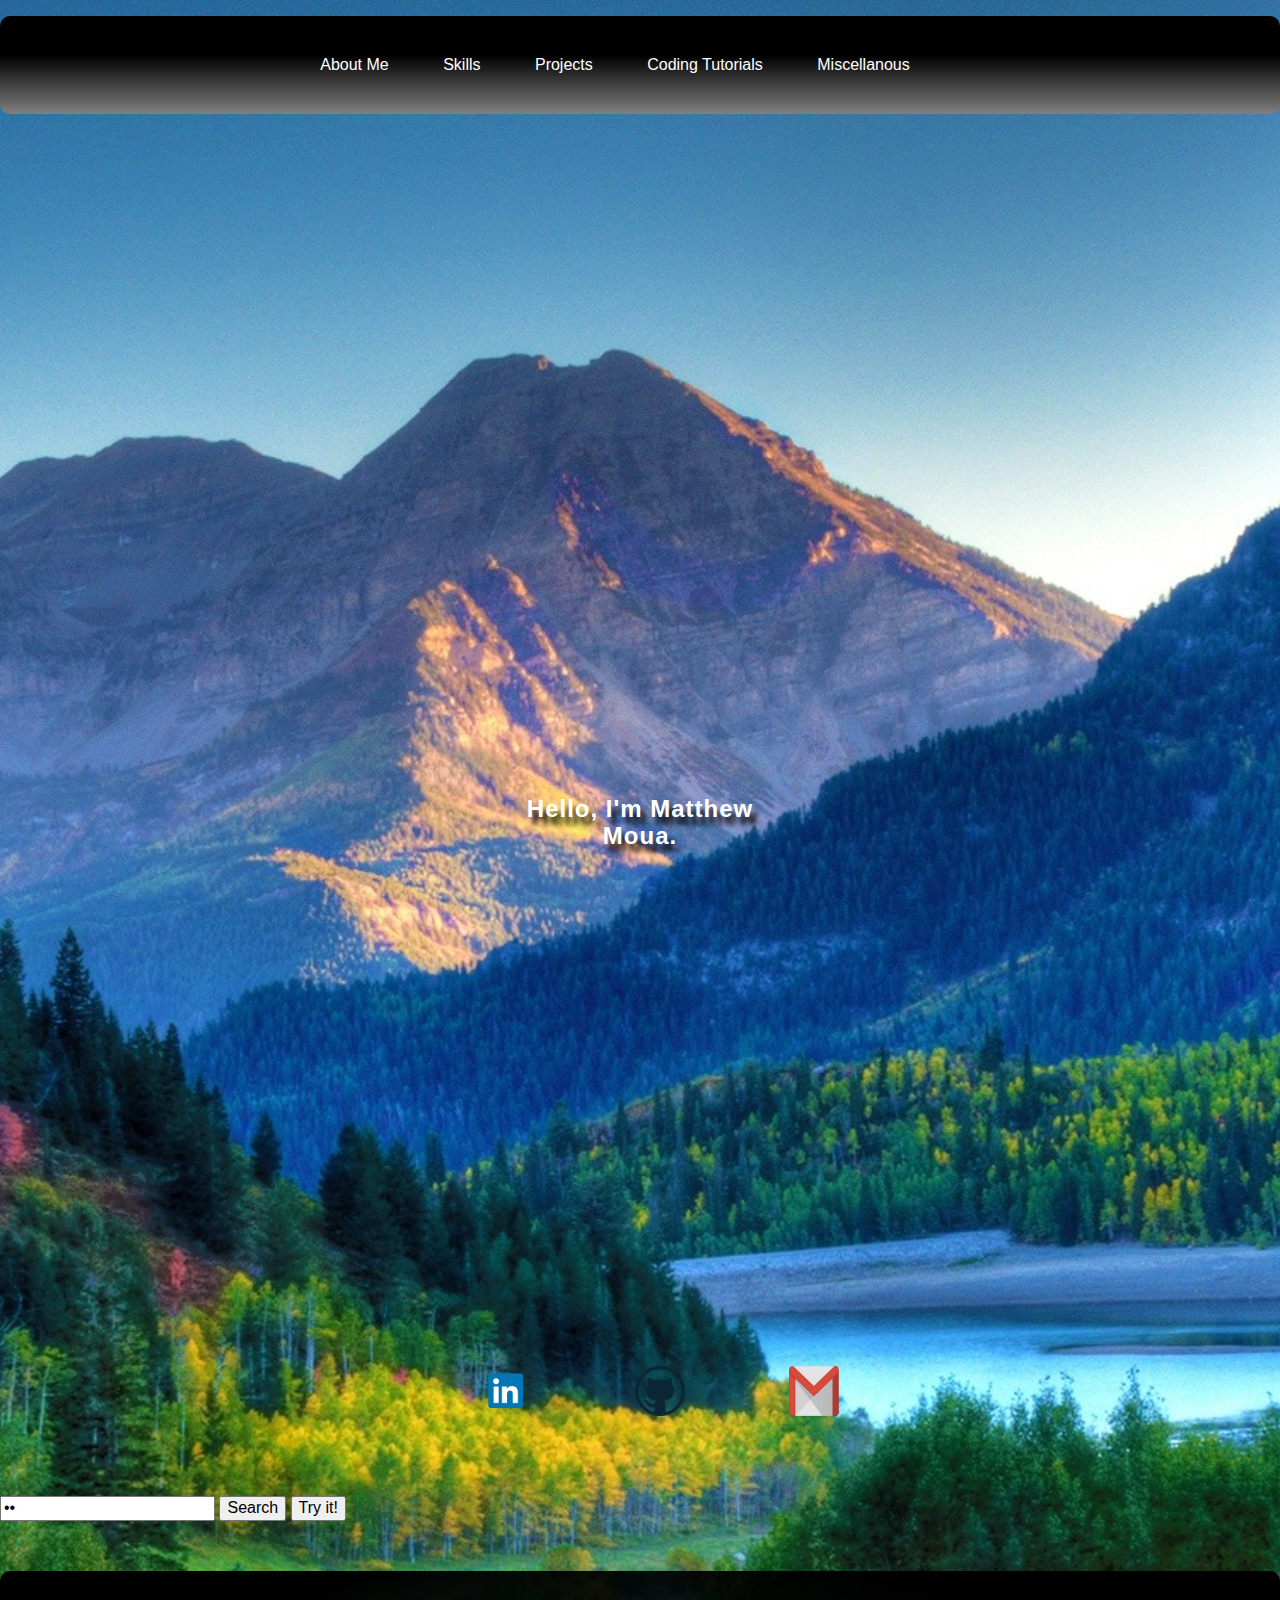
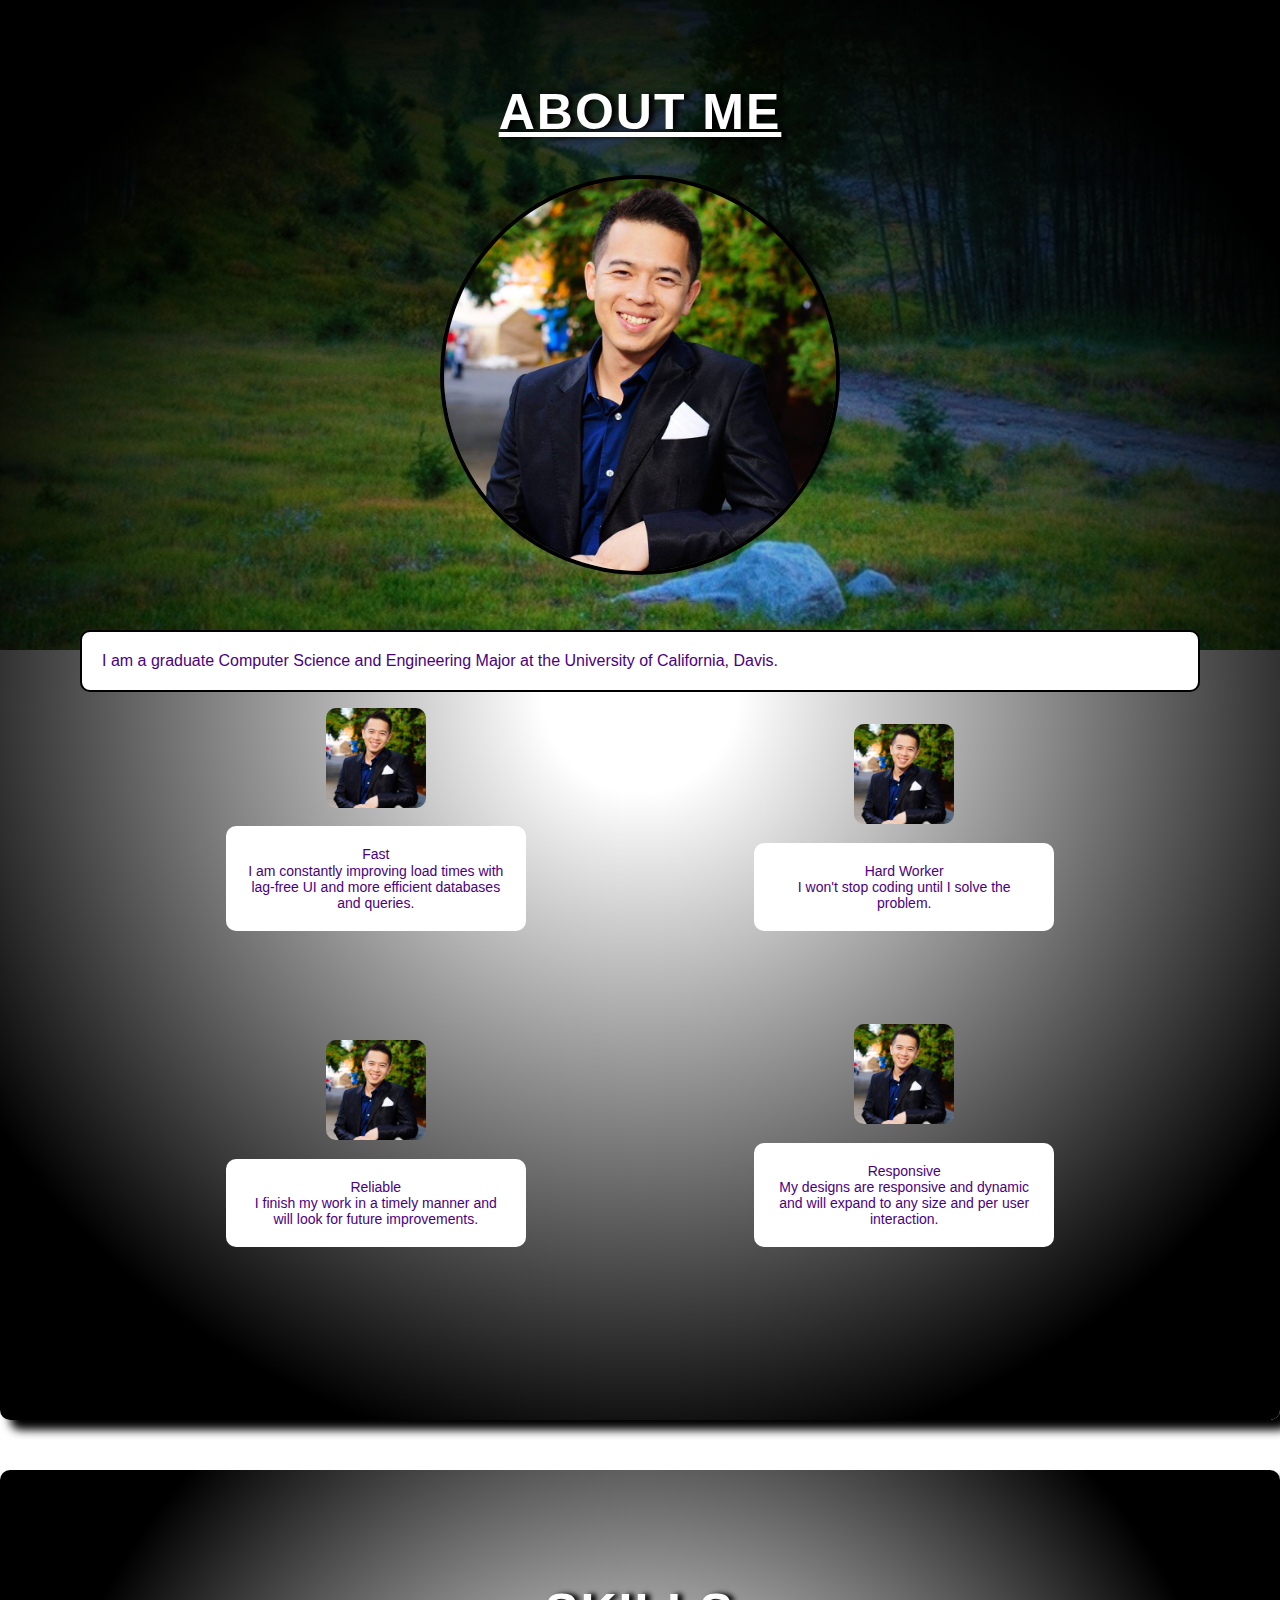
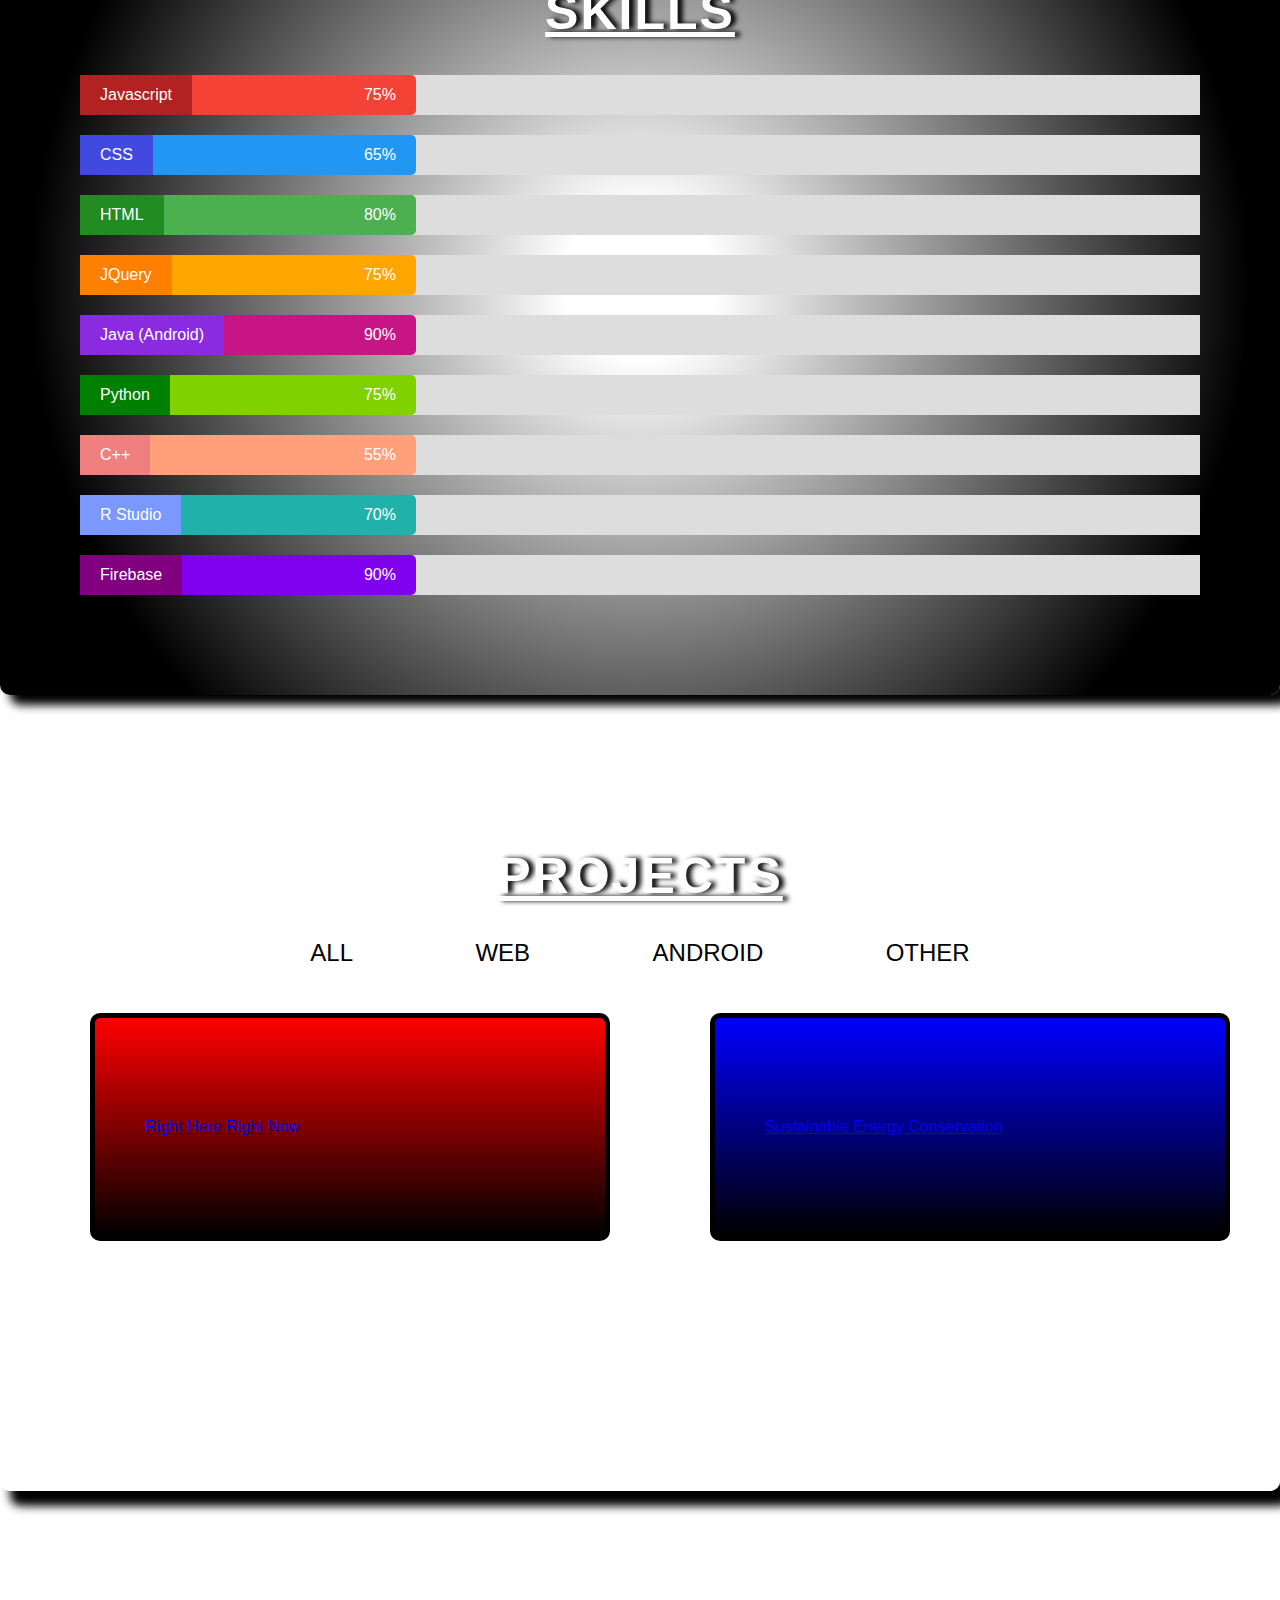
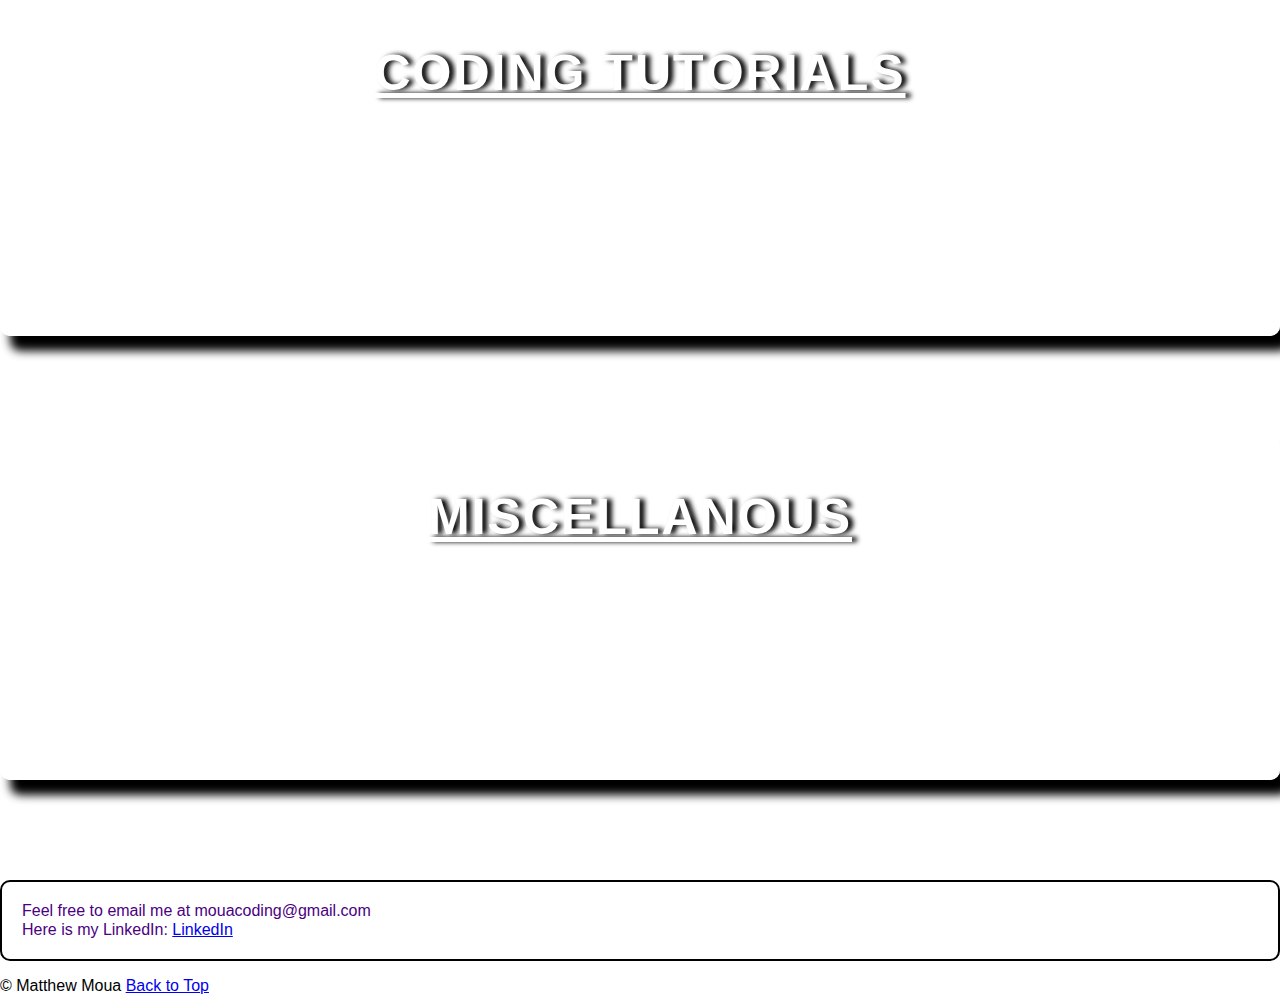
<file: index.html>
﻿<!DOCTYPE html>
<html>
<head>
    <title>Matthew Moua</title>
    
    <meta name="viewport" content="width=device-width" />

    <link href="css/normalize.css" rel="stylesheet" type="text/css" />
    <link href="css/main.css" rel="stylesheet" type="text/css" />
    
    
</head>

<body>
    
    <nav>
        <ul class="top-bar" id="top-bar">
            <li><a href="#aboutme">About Me</a></li>
            <li><a href="#skillGroup">Skills</a></li>
            <li><a href="#projects">Projects</a></li>
            <li><a href="#codingTutorials">Coding Tutorials</a></li>
            <li><a href="#miscellanous">Miscellanous</a></li>
        </ul>
    </nav>

    <header>
        <div id="canvasdiv" class="canvas">
            <canvas id="canvas"></canvas>
        </div>
        <h1 id="title">
            Hello, I'm Matthew Moua.       
        </h1>
        <div id="links">
            <div class="table">
                <ul id="horizontalImages">
                    <li id="linkedin" onclick="linkedinConfirm();"><img src="../img/linkedin.png" width="50" height="50" /></li>
                    <li id="github" onclick="githubConfirm();"><img src="../img/github.png" width="50" height="50" /></li>
                    <li id="mail"> <a href="mailto:mouacoding@gmail.com"><img src="../img/gmail.png" width="50" height="50" /></a></li>
                </ul>
            </div>
        </div>
        
        
    </header>
        <input type="text" id="myTextBox" />
        <input type="submit" value="Search" onclick="substitute()" /> 
    <button id="but">Try it!</button>   
        
    <div id="aboutme">
        <h1 id="aboutMeHeader" class="h1Title">About Me</h1>
        <div class="picture">
            <img src="/img/profile.jpg" alt="Profile Picture of Matthew Moua" class="profile-pic" />
        </div>
        <p>I am a graduate Computer Science and Engineering Major at the University of California, Davis.</p>
        <div id="aboutmebuttons">
            <div class="splitintwo">
                <div class="aboutmecolumn">
                    <img id="efficient" class="aboutMeHexagons">
                    <p id="efficientContent">Fast<br />I am constantly improving load times with lag-free UI and more efficient databases and queries.</p>
                </div>
                <div class="aboutmecolumn">
                    <img id="hardworker" class="aboutMeHexagons">
                    <p id="hardContent">Hard Worker<br />I won't stop coding until I solve the problem.</p>
                </div>
            </div>

            <div class="splitintwo">
                <div class="aboutmecolumn">
                    <img id="reliable" class="aboutMeHexagons">
                    <p id="reliableContent">Reliable<br />I finish my work in a timely manner and will look for future improvements.</p>
                </div>
                <div class="aboutmecolumn">
                    <img id="responsive" class="aboutMeHexagons">
                    <p id="responsiveContent">Responsive<br />My designs are responsive and dynamic and will expand to any size and per user interaction.</p>
                </div>
            </div>
        </div>
    </div>



    <div id="skillGroup">
        <h1 class="h1Title">Skills</h1>
            <div class="container">
                <div class="skills js animate-skills"><div style="float:left; display:inline;background:firebrick; padding:0 20px;">Javascript</div> 75%</div>
            </div>
            <div class="container">
                <div class="skills css animate-skills">
                    <div style="float:left; display:inline; background:#4149E1; padding:0 20px;">
                        CSS
                    </div>
                    65%
                </div>
                </div>
            <div class="container">
                <div class="skills html animate-skills">
                    <div style="float:left; display:inline; background:forestgreen; padding:0 20px;">
                        HTML
                    </div>
                    80%
                </div>
                </div>
            <div class="container">
                <div class="skills jquery animate-skills">
                    <div style="float:left; display:inline; background:#FF8000; padding:0 20px;">
                        JQuery
                    </div>
                    75%
                </div>
                </div>
            <div class="container">
                <div class="skills android animate-skills">
                    <div style="float:left; display:inline; background:blueviolet; padding:0 20px;">
                        Java (Android)
                    </div>
                    90%
                </div>
                </div>                
            <div class="container">
                <div class="skills python animate-skills">
                    <div style="float:left; display:inline; background:green; padding:0 20px;">
                        Python
                    </div>
                    75%
                </div>
                </div>
            <div class="container">
                <div class="skills c animate-skills">
                    <div style="float:left; display:inline; background:lightcoral; padding:0 20px;">
                        C++
                    </div>
                    55%
                </div>
                </div>
            <div class="container">
                <div class="skills r animate-skills">
                    <div style="float:left; display:inline; background: #7b98fe; padding:0 20px;">
                        R Studio
                    </div>
                    70%
                </div>
                </div>
            <div class="container">
                <div class="skills firebase animate-skills">
                    <div style="float:left; display:inline; background:purple; padding:0 20px;">
                        Firebase
                    </div>
                    90%
                </div>
                </div>
                
        </div>
    
    <div class="project-box group" id="projects">
        <nav class="projects">
            <h1 class="h1Title">Projects</h1>
            <div style="text-align:center;">
            <div id="project-title-list" >
                <div id="all-projects">ALL</div>
                <div id="web-projects">WEB</div>
                <div id="android-projects">ANDROID</div>
                <div id="other-projects">OTHER</div>
                </div>
            </div>
            <ul id="project-inline">
                <li id="rhrn"><a href="rhrn.html"> Right Here Right Now</a></li>
                <li id="sustainable"><a href="sustainable.html"> Sustainable Energy Conservation</a></li>
            </ul>
        </nav>
    </div>

    <div class="project-box group" id="codingTutorials">
        <h1 class="h1Title">Coding Tutorials</h1>
     </div>

    <div class="project-box group" id="miscellanous">
        <h1 class="h1Title">Miscellanous</h1>
    </div>

        <p>
            Feel free to email me at mouacoding@gmail.com<br />
            Here is my LinkedIn:
            <a href="https://www.linkedin.com/in/matthew-moua-545090122/"> LinkedIn</a>
        </p>

    <script src="js/OnClick.js"></script>
    <script src="js/jquery-3.3.1.js" type="text/javascript" charset="utf-8"></script>
    <script src="js/MattWebsite.js"> </script>
        <footer>
            &copy; Matthew Moua <a href="#top-bar">Back to Top</a>
        </footer>
</body>

</html>
</file>
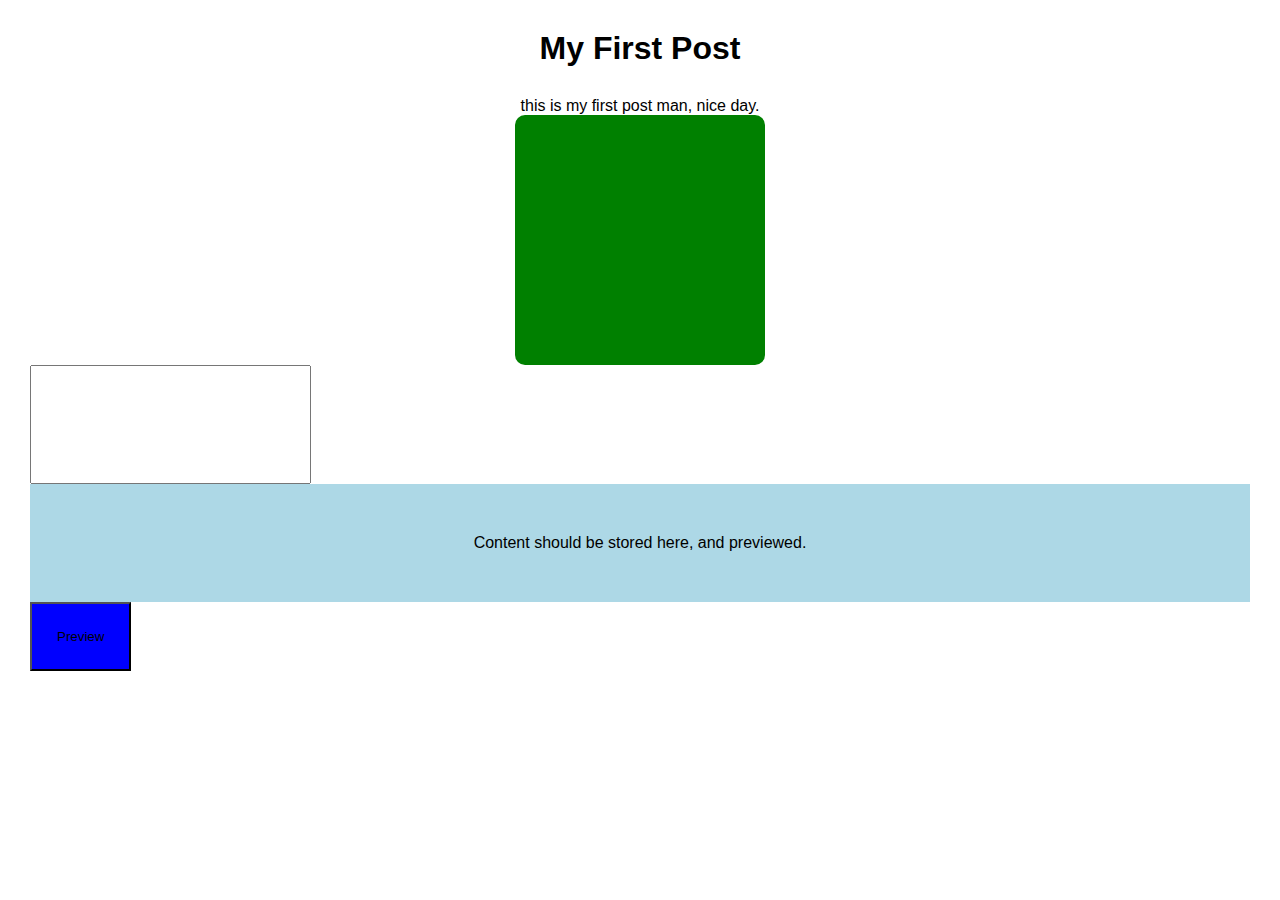
<file: blog.html>
﻿<!DOCTYPE html>
<html>
    <head>
        <title>jQuery Basics</title>
        <link rel="stylesheet" href="css/blog.css" type="text/css" media="screen" title="no title" charset="utf-8">
    </head>
    <body>
        <div id="flashMessage">
            Your changes have been saved!
        </div>
        <div class="container">
            <h1 id="Jtitle">Hello jQuery!</h1>
            <p id="content"> YO.</p>
            <div class="box"></div>
        </div>


        <input id="inputContent" type="text" value=""/>

        <p id="contentParagraph">
            Content should be stored here, and previewed.
        </p>
        <p>
            <button id="previewButton">Preview</button>
        </p>
        <script src="js/jquery-3.3.1.js" type="text/javascript" charset="utf-8"></script>
        <script src="js/blog.js" type="text/javascript" charset="utf-8"></script>
    </body>
</html>
</file>
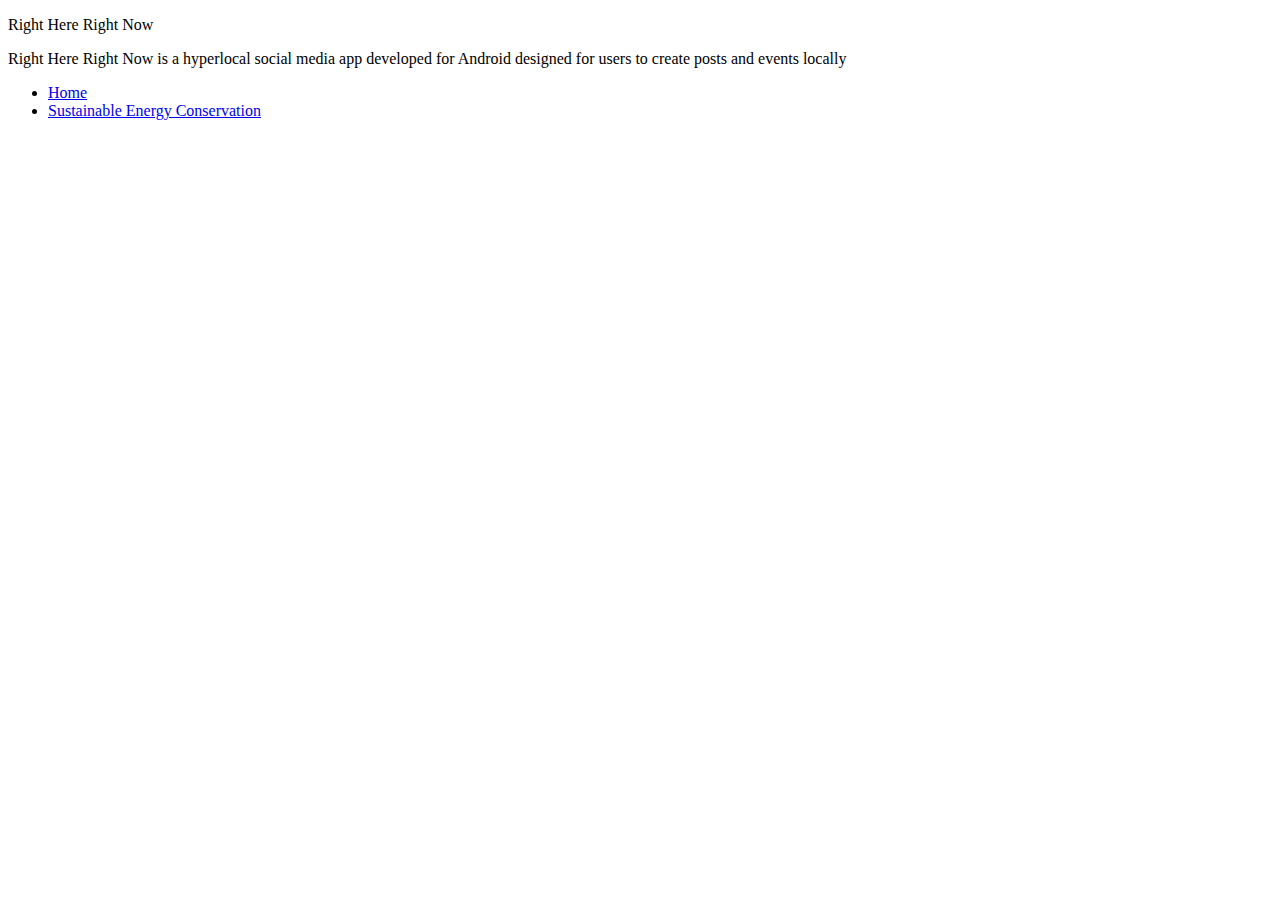
<file: rhrn.html>
﻿<!DOCTYPE html>
<html>
<head>
    <title>Matt RHRN</title>
	<meta charset="utf-8" />
</head>
<body>
    <p>
        Right Here Right Now
    </p>
    <p>
        Right Here Right Now is a hyperlocal social media app developed for Android designed for users to create posts and events locally
    </p>
    <ul>
        <li><a href="index.html"> Home</a></li>
        <li><a href="sustainable.html"> Sustainable Energy Conservation</a></li>
    </ul>
</body>
</html>
</file>
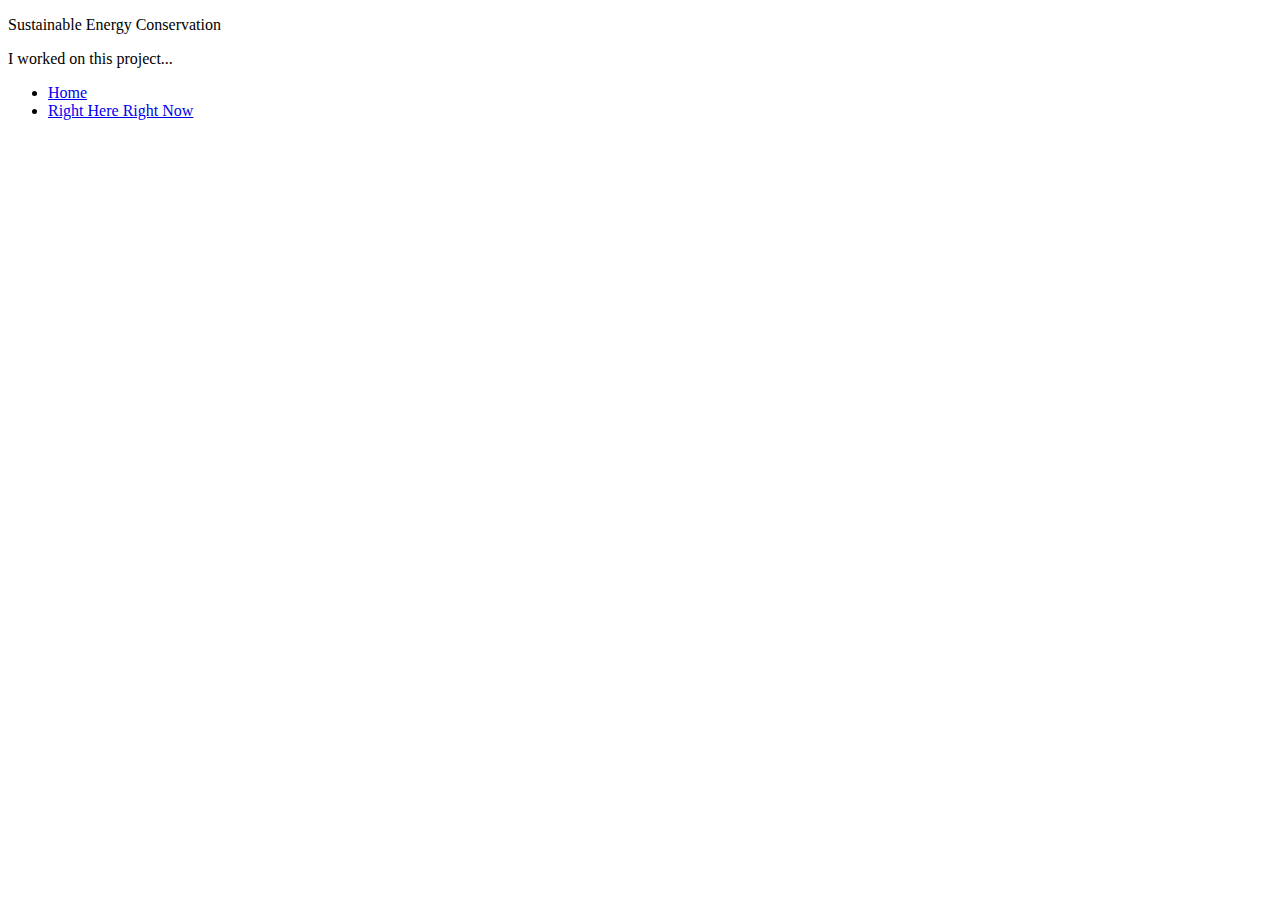
<file: sustainable.html>
﻿<!DOCTYPE html>
<html>
<head>
    <title>Matt RHRN</title>
    <meta charset="utf-8" />
</head>
<body>
    <p>
        Sustainable Energy Conservation
    </p>
    <p>
        I worked on this project...
    </p>
    <ul>
        <li><a href="index.html"> Home</a></li>
        <li><a href="rhrn.html"> Right Here Right Now</a></li>
    </ul>
</body>
</html>
</file>
<file: css/main.css>
﻿


*{
  box-sizing: border-box;
}

html {
    width: 100%;
    height: 250%;
}


nav ul.top-bar {
    background: linear-gradient(to top, grey 0%, black 60%);
    text-align: center;
    margin-right: 40px;
    padding: 40px;
    width: 100%;
    list-style-type: none;
    border-radius:10px;
    transition: all .5s;
}
nav ul.top-bar li{
    display: inline;
    padding-right: 50px;
}
nav ul.top-bar a:link,
nav ul.top-bar a:visited{
    color:white;
    text-decoration:none;
}
nav ul.top-bar a:hover{
    color:firebrick;
}

@keyframes animate{
    from {background-position: 0 0;}
    to{ background-position: 100% 0;}
}

body {
    background: #ffffff;
    font-family: Arial, Helvetica, sans-serif;
    background-image: url('../img/mountain.jpg');
    background-size: cover;
    background-position: center;
    background-repeat:no-repeat;

    animation: animate 30s linear infinite;
}


/*--------------------------------------------------Header-----------------------------------------------------------*/

header {
    padding: 10px;
}

header #title {
    color: white;
    padding: 0;
    background: transparent;
    border: white;
    border-radius: 10px;
    text-shadow: 5px 8px 5px black;
    text-align:center;
    font-size: 1.5em;
    letter-spacing: 1px;
    margin: 500px;
    width:auto;

}

h1, h2 {
    color: black;
}



p {
    background: #ffffff;
    color: indigo;
    padding: 20px;
    border: 2px solid black;
    border-radius: 10px;
}
ul {
    color: black;
}


#links{
}

.table{
    display: table;
    margin: 0 auto;
}

ul#horizontalImages{
    list-style-type: none;
    text-align:center; 
    padding-bottom:50px;  
    padding-top:0; 
}

ul#horizontalImages li{
    display: inline;
    padding: 50px;
    transition: all .5s;  
}

ul#horizontalImages li:hover{
    transform: scale(2.0);
}

.h1Title{
    text-align: center;
    color: white;
    font-size: 50px;
    text-decoration: underline;
    letter-spacing:2px;
    font-family:'Lucida Sans', 'Lucida Sans Regular', 'Lucida Grande', 'Lucida Sans Unicode', Geneva, Verdana, sans-serif;
    font-weight:bold;
    text-shadow: 5px 0px 5px black;
    text-transform:uppercase;
}

/*--------------------------------------------------About Me-----------------------------------------------------------*/


.profile-pic{
    width: 400px;
    height: 400px;
    border-radius: 50%;
    border: 4px solid black;
    transition: all .5s;
    max-width: 100%;
}
.profile-pic:hover {
    transform: scale(2.0) rotate(360deg);
}

.picture{
    text-align: center;
    margin-bottom:50px;
}


#aboutme{
    background: radial-gradient(circle, transparent 10%, black 80%);
    border-radius: 10px;
    color: darkslategrey;
    padding: 80px;
    box-shadow: 10px 10px 10px black;
    margin-top: 50px;
    color: black;
}

.aboutmecolumn {
    width: 300px;
    height: 300px;
    display:inline-block;
    margin: 0 10%;
    text-align:center;
}
div#aboutmebuttons p{
    font-size: 14px;
    border: none;
    width:300px;
    height:auto;
}
.splitintwo{
    width:100%;
    text-align:center;
    margin:0;
}

div#aboutmebuttons img{
    margin-right:auto;
    background: url(../img/profile.jpg) center no-repeat;
    background-size:cover;
    transition:all .5s;
   
}
div#aboutmebuttons img:hover {
    transform: scale(1.5) ;
}
div#aboutmebuttons img#efficient {
}

.aboutMeHexagons {
    background: lightblue;
    border-radius: 10px;
    padding: 50px;
}


/*--------------------------------------------------Skills-----------------------------------------------------------*/
#skillGroup {
    background: radial-gradient(circle, transparent 10%, black 80%);
    border-radius: 10px;
    color: darkslategrey;
    padding: 80px;
    box-shadow: 10px 10px 10px black;
    margin-top: 50px;
    color: lightcoral;
}

.container {
    width: 100%; /* Full width */
    background-color: #ddd; /* Grey background */
}

.skills{
    text-align: right; /* Right-align text */
    padding-right: 20px; /* Add some right padding */
    line-height: 40px; /* Set the line-height to center the text inside the skill bar, and to expand the height of the container */
    color: white; /* White text color */
    border-radius:0 5px 5px 0;
    margin-bottom:20px;
}
.js {width: 30%; background-color: #f44336;} /* Red */
.css {width: 30%; background-color: #2196F3;} /* Blue */
.html {width: 30%; background-color: #4CAF50;} /* Green */
.jquery {width: 30%; background-color: orange;} /* Orange */
.android {width: 30%; background-color: mediumvioletred;} /* violet */
.python {width: 30%; background-color: #7Fd100;} /* light green */
.c {width: 30%; background-color: lightsalmon;} /* salmon */
.r {width: 30%; background-color: lightseagreen;} /* sea green */
.firebase {width: 30%; background-color: #8000F0;} /* purple */

.animate-skills {
    -webkit-transition: width 4.50s ease !important;
    -moz-transition: width 4.50s ease !important;
    -o-transition: width 4.50s ease !important;
    transition: width 6s ease !important;
}

/*
div#skills h1 {
    text-align: center;
    color: white;
    font-size: 50px;
    text-decoration: underline;
    letter-spacing:2px;
    font-family:'Lucida Sans', 'Lucida Sans Regular', 'Lucida Grande', 'Lucida Sans Unicode', Geneva, Verdana, sans-serif;
    font-weight:bold;
    text-shadow: 5px 0px 5px black;
    text-transform:uppercase;
}
    */


/*-----------------------------------------PROJECTS--------------------------------------------------*/

div#project-title-list div{
    font-size:1.5em;
    display:inline;
    margin:0 5%;
}

div#project-title-list div:hover {
    background:red;
    transition:width 6s ease !important;

}

div#project-title-list div#web-projects:hover{
}

.project-box {
    background: radial-gradient(circle, transparent 10%, white 100%); /*url('../img/images.jpg') no-repeat center;*/
    border-radius: 10px;
    padding: 20px 50px 200px 50px;
    margin: 100px 0px;
    overflow: auto;
    box-shadow: 10px 15px 10px black;
}

.projects {
    transition: all .5s;
}

ul#project-inline li{
    width: 45.6%;
    list-style-type: none;
    margin: 30px 0px;  
    transition: all .5s;  
}
ul#project-inline li:hover {
    transform: scale(1.5);
}

ul li#rhrn {
    background: linear-gradient(red, black);
    border: 5px solid black;
    border-radius: 10px;
    padding: 100px 50px 100px 50px;
    margin-bottom: 50px;
    float: left;
    
}

ul li#sustainable {
    background: linear-gradient(blue, black);
    border: 5px solid black;
    border-radius: 10px;
    padding: 100px 50px 100px 50px;
    float: right;
}

.projects:hover {
    transform: translate(2,0);
}

/*unclicked links are orange
a:link {
    color: orange;
    
}

a:visited {
    color: lightblue;
}

a:hover {
    color: forestgreen;
}   

a:active {
    color: lightcoral;
}
    */

/*when tabbed change font to black and bkgrnd color to orange*/
:focus {
    color: black;
    background-color: gold;
}


/*Media Queries ---------------------*/
/*
@media (max-width: 960px) {
    body{
        background: black;
    }
    p {
        color:white;
    }
}
    */

@media (max-width: 768px) {
    header #title {
        font-size: 20px;
        text-align:center;
    }
    ul#project-inline li{
    float: none;
    width: 100%;
    }
    .profile-pic{
    width: 60%;
    height: 60%;
    border-radius: 50%;
    border: 4px solid black;
    transition: all .5s;
    max-width: 100%;
    }
    ul#horizontalImages li{
    padding: 15px;
    }
}
</file>
<file: css/blog.css>
﻿* {
    margin: 0;
    padding: 0;
    font-family: Arial, Helvetica, sans-serif;
}

body{
  background-color: #fff;
  margin: 30px;
}

h1 {
  padding-bottom: 30px;
}

.container {
  max-width: 80%;
  text-align: center;
  margin: 0 auto;
}

.box {
  height: 250px;
  width: 250px;
  margin: auto;
  border-radius: 10px;
  background: green;
}

div#flashMessage {
    background: lightgreen;
    border-radius:10px;
    text-align:center;
    padding: 10px 0;
}

button#previewButton {
    padding: 25px;
    text-align: left;
    background: blue;
}

p#contentParagraph {
    padding: 50px;
    text-align:center;
    background: lightblue;
}

input#inputContent {
    padding: 50px;
    text-align:center;
}
</file>
